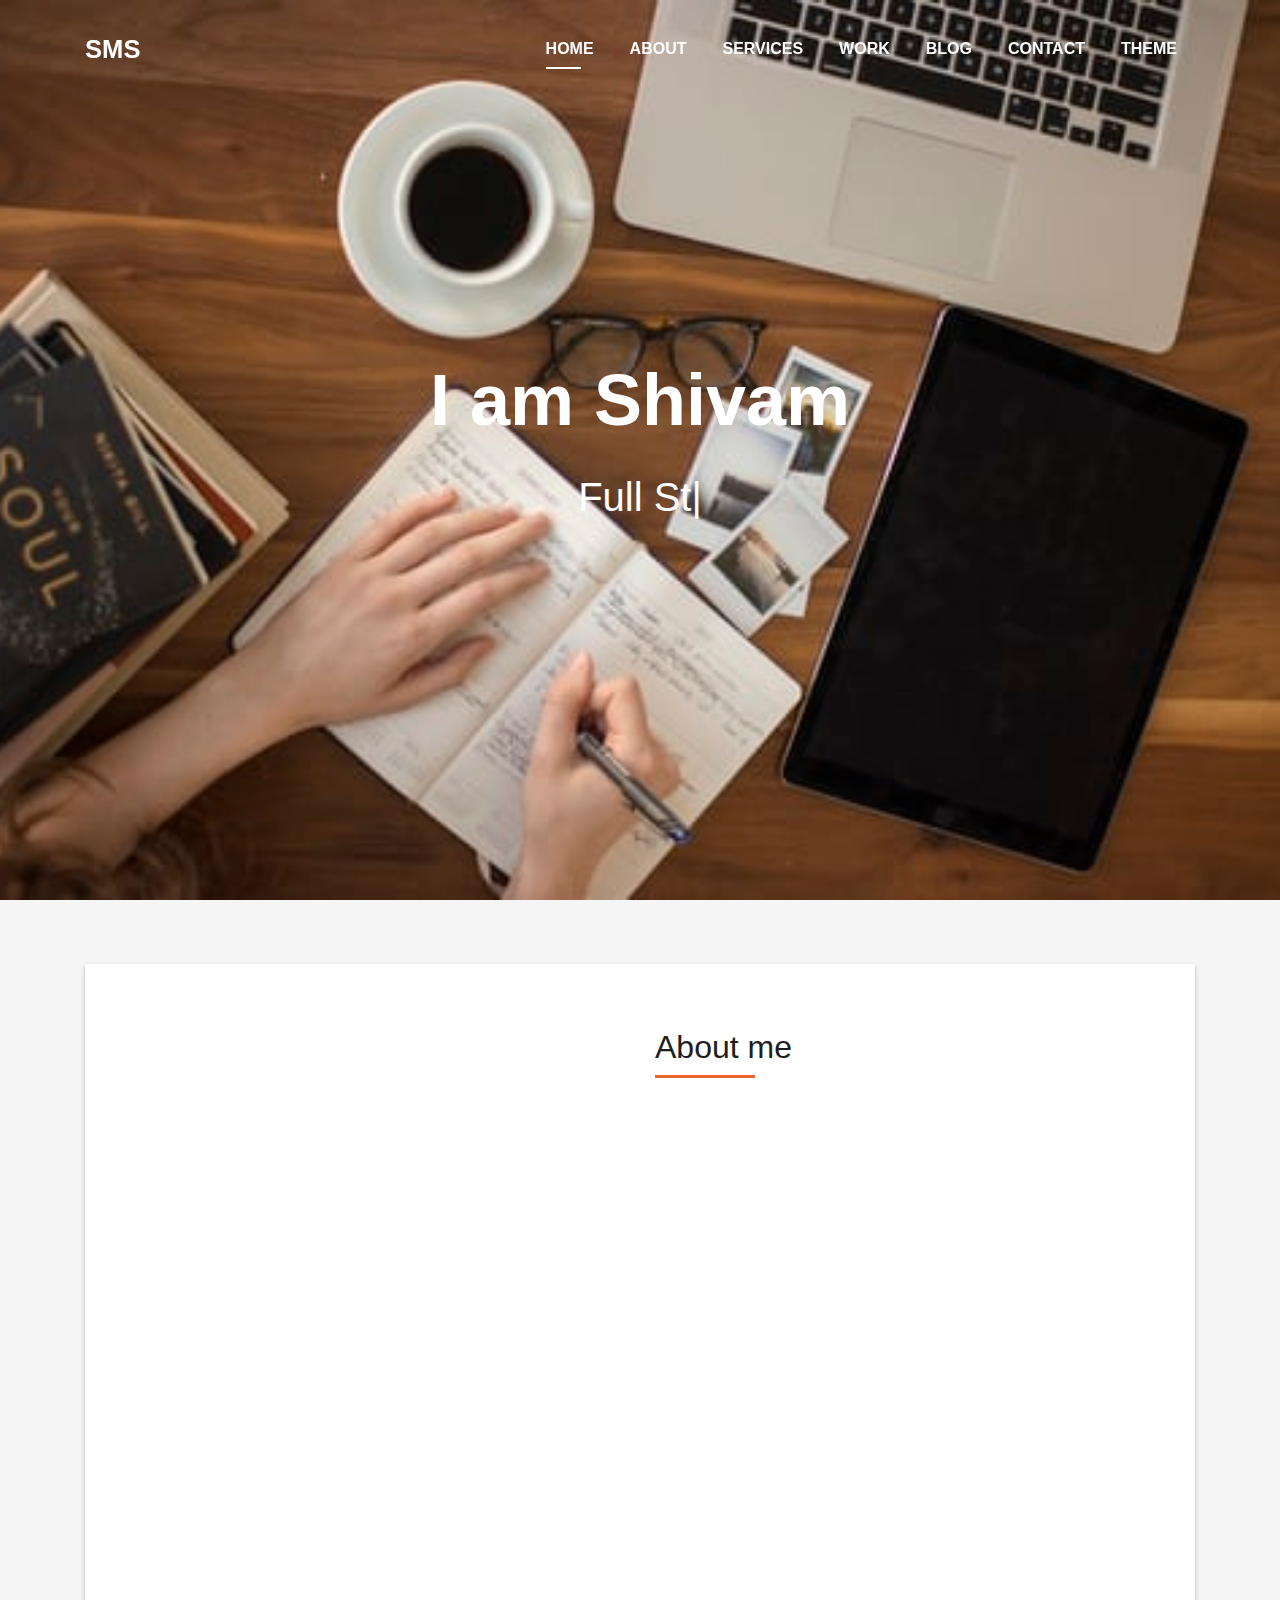
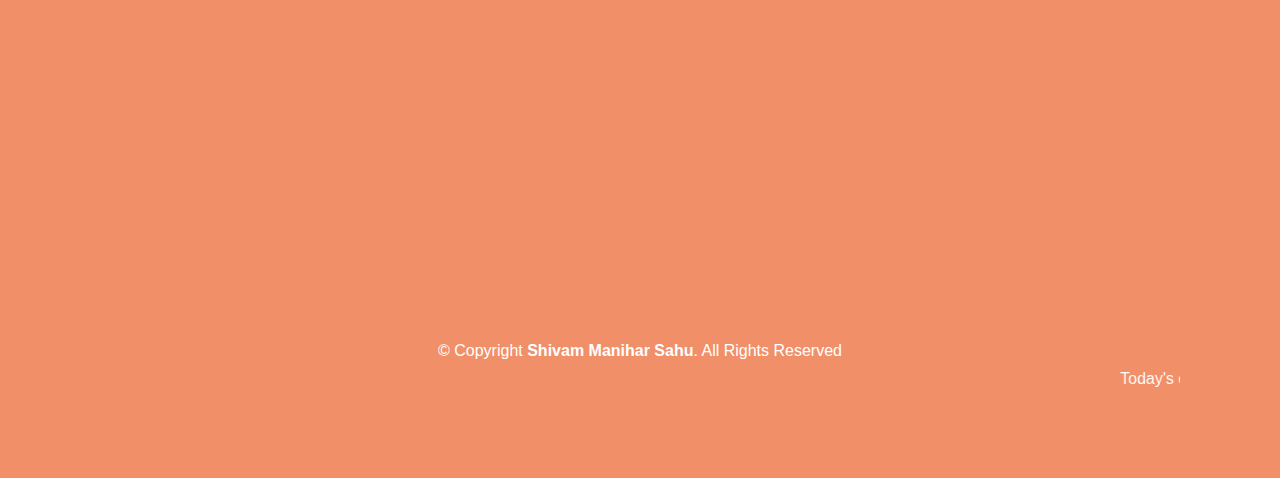
<file: shivam portfolio/shivam portfolio/index.html>
<!DOCTYPE html>
<html lang="en">
<head>
  <meta charset="utf-8">
  <title>SMS</title>
  <meta content="width=device-width, initial-scale=1.0" name="viewport">
  <meta content="" name="keywords">
  <meta content="" name="description">

  <!-- Favicons -->
  <link href="img/favicon3.png" rel="icon">
  <link href="img/apple-touch-icon.png" rel="apple-touch-icon">

  <!-- Bootstrap CSS File -->
  <link href="lib/bootstrap/css/bootstrap.min.css" rel="stylesheet">

  <!-- Libraries CSS Files -->
  <link href="lib/font-awesome/css/font-awesome.min.css" rel="stylesheet">
  <link href="lib/animate/animate.min.css" rel="stylesheet">
  <link href="lib/ionicons/css/ionicons.min.css" rel="stylesheet">
  <link href="lib/owlcarousel/assets/owl.carousel.min.css" rel="stylesheet">
  <link href="lib/lightbox/css/lightbox.min.css" rel="stylesheet">
<!--animate content-->

<script src="https://code.jquery.com/jquery-3.4.1.min.js"integrity="sha256-CSXorXvZcTkaix6Yvo6HppcZGetbYMGWSFlBw8HfCJo="crossorigin="anonymous"></script>
  <!-- Main Stylesheet File -->
  
 <link id="1" href="css/style-orange.css" rel="stylesheet">
 
 <script>
  function orange(){
    var stylesheet = document.getElementById("1");
       stylesheet.setAttribute('href','css/style-orange.css');
  }

function green(){
var stylesheet = document.getElementById("1");
   stylesheet.setAttribute('href','css/style-green.css');
}


function purple(){
var stylesheet = document.getElementById("1");
   stylesheet.setAttribute('href','css/style-purple.css');
}

function blue(){
var stylesheet = document.getElementById("1");
   stylesheet.setAttribute('href','css/style.css');
}

function sky(){
var stylesheet = document.getElementById("1");
   stylesheet.setAttribute('href','css/style-sky-blue.css');
}

function red(){
var stylesheet = document.getElementById("1");
   stylesheet.setAttribute('href','css/style-red.css');
}
 </script>


  <!-- =======================================================
    Name :Shivam Manihar Sahu
    Theme : personal website
  ======================================================= -->


</head>

<body id="page-top">

  <!--/ Nav Star /-->
  <nav class="navbar navbar-b navbar-trans navbar-expand-md fixed-top" id="mainNav">
    <div class="container">
      <a class="navbar-brand js-scroll" href="#page-top">SMS</a>
      <button class="navbar-toggler collapsed" type="button" data-toggle="collapse" data-target="#navbarDefault"
        aria-controls="navbarDefault" aria-expanded="false" aria-label="Toggle navigation">
        <span></span>
        <span></span>
        <span></span>
      </button>
      <div class="navbar-collapse collapse justify-content-end" id="navbarDefault">
        <ul class="navbar-nav">
          <li class="nav-item">
            <a class="nav-link js-scroll active" href="#home">Home</a>
          </li>
          <li class="nav-item">
            <a class="nav-link js-scroll" href="#about">About</a>
          </li>
          <li class="nav-item">
            <a class="nav-link js-scroll" href="#service">Services</a>
          </li>
          <li class="nav-item">
            <a class="nav-link js-scroll" href="#work">Work</a>
          </li>
          <li class="nav-item">
            <a class="nav-link js-scroll" href="#blog">Blog</a>
          </li>
          <li class="nav-item">
            <a class="nav-link js-scroll" href="#contact">Contact</a>
          </li>
          <li class="nav-item dropdown">
               <!--add different color theme-->
            <a class="nav-link"  id="dropdownMenuButton" data-toggle="dropdown" aria-haspopup="true" aria-expanded="false">theme </a>
            <div class="dropdown-menu" aria-labelledby="dropdownMenuButton">
              <a class="dropdown-item js-scroll" onclick="orange()">DEFAULT</a>
              <a class="dropdown-item js-scroll" onclick="green()">GREEN</a>
              <a class="dropdown-item js-scroll" onclick="purple()">PURPLE</a>
              <a class="dropdown-item js-scroll" onclick="blue()">BLUE</a>
              <a class="dropdown-item js-scroll" onclick="sky()">SKY-BLUE</a>
              <a class="dropdown-item js-scroll" onclick="red()">RED</a>
            </div>
            <!---end color theme-->
          </li>
        </ul>
      </div>
    </div>
  </nav>
  <!--/ Nav End /-->

  <!--/ Intro Skew Star /-->
  <div id="home" class="intro route bg-image" style="background-image: url(img/intro-bg.jpg)">
    <div class="overlay-itro"></div>
    <div class="intro-content display-table">
      <div class="table-cell">
        <div class="container">
          <!--<p class="display-6 color-d">Hello, world!</p>-->
          <h1 class="intro-title mb-4">I am Shivam</h1>
          <p class="intro-subtitle"><span class="text-slider-items">Full Stack Web Developer,Competative Programmer,MERN Stack Developer</span><strong class="text-slider"></strong></p>
          <!-- <p class="pt-3"><a class="btn btn-primary btn js-scroll px-4" href="#about" role="button">Learn More</a></p> -->
        </div>
      </div>
    </div>
  </div>
  <!--/ Intro Skew End /-->

  <section id="about" class="about-mf sect-pt4 route">
    
    <div class="container">
      <div class="row">
        <div class="col-sm-12">
          <div class="box-shadow-full">
            <div class="row">
              <div class="col-md-6">
              <div class="wow fadeInRight" data-wow-delay="400ms" > 
                <div class="row">
                  <div class="col-sm-6 col-md-5">
                    <div class="about-img">
                      <img src="img/intro.png" class="img-fluid rounded b-shadow-a" alt="">
                    </div>
                  </div>
                  <div class="col-sm-6 col-md-7">
                    <div class="about-info">
                      <p><span class="title-s">Name: </span> <span>Shivam Manihar Sahu</span></p>
                      <p><span class="title-s">Profile: </span> <span>Full Stack Developer</span></p>
                      <p><span class="title-s">Email: </span> <span>shivam.raipur1234@gmail.com</span></p>
                      <p><span class="title-s">Phone: </span> <span>9516251235</span></p>
                    </div>
                  </div>
                </div>
              </div>
              <div class="wow fadeInLeft" data-wow-delay="400ms" > 
                <div class="skill-mf">
                  <p class="title-s">Skill</p>
                  <span>HTML</span> <span class="pull-right">85%</span>
                  <div class="progress">
                    <div class="progress-bar" role="progressbar" style="width: 85%;" aria-valuenow="85" aria-valuemin="0"
                      aria-valuemax="100"></div>
                  </div>
                  <span>CSS3</span> <span class="pull-right">75%</span>
                  <div class="progress">
                    <div class="progress-bar" role="progressbar" style="width: 75%" aria-valuenow="75" aria-valuemin="0"
                      aria-valuemax="100"></div>
                  </div>
                  <span>PHP</span> <span class="pull-right">60%</span>
                  <div class="progress">
                    <div class="progress-bar" role="progressbar" style="width: 50%" aria-valuenow="50" aria-valuemin="0"
                      aria-valuemax="100"></div>
                  </div>
                  <span>JAVASCRIPT</span> <span class="pull-right">60%</span>
                  <div class="progress">
                    <div class="progress-bar" role="progressbar" style="width: 80%" aria-valuenow="80" aria-valuemin="0"
                      aria-valuemax="100"></div>
                  </div>
                  <span>C and C++</span> <span class="pull-right">90%</span>
                  <div class="progress">
                    <div class="progress-bar" role="progressbar" style="width: 85%;" aria-valuenow="85" aria-valuemin="0"
                      aria-valuemax="100"></div>
                  </div>
                  <span>Data Structure and Algorithm</span> <span class="pull-right">75%</span>
                  <div class="progress">
                    <div class="progress-bar" role="progressbar" style="width: 65%;" aria-valuenow="65" aria-valuemin="0"
                      aria-valuemax="100"></div>
                  </div>
                  <span>Google cloud plateform </span> <span class="pull-right">65%</span>
                  <div class="progress">
                    <div class="progress-bar" role="progressbar" style="width: 65%;" aria-valuenow="65" aria-valuemin="0"
                      aria-valuemax="100"></div>
                  </div>
                </div>
                </div>
              </div>
              <div class="col-md-6">
                <div class="about-me pt-4 pt-md-0">
                  <div class="title-box-2">
                    <h5 class="title-left">
                      About me
                    </h5>
                  </div>
                  <div class="wow fadeInRight" data-wow-delay="700ms" > 
                  <p class="lead">
                    I am Shivam Manihar Sahu,currently pursuiing b-tech degree in computer science and engineering with CPI of 9.29 from  National Institute of Technology Raipur.
                    I completed my higher secondary education from Gyan Ganga Eduactional Academy 
                    Raipur CG.And 12 percentage was 81.8% and 10 percentage was 93.1%.Currently I live in Raipur.   
                  </p>
                  <p class="lead">
                    Along with my academic curriculum, I have 3+ years of experience in Web-development using HTML,CSS,Bootstrap,javascript,PHP with codeigniter,React.JS,Django
                    framework and 5+ years of experience in programming using C and C++. I learned Object oriented programming,
                    Data structure and Algorithms.</p>
                  <p class="lead">
                  	I am a quick learner and hardworking person, over the past 3 years I have worked on different technologies and also explore various domains related to different tech stack. It is my motto in life to learn new skills every day and actively seek feedback to keep growing.
                  </p>
                  </div>
                </div>
              </div>
            </div>
          </div>
        </div>
      </div>
    </div>
    </div>
  </section>

  <!--/ Section Services Star /-->

  <section id="service" class="services-mf route">
    <div class="container">
      <div class="wow fadeInUp" data-wow-delay="100ms"> 
      <div class="row">
        <div class="col-sm-12">
          <div class="title-box text-center">
            <h3 class="title-a">
              Services
            </h3>
            <p class="subtitle-a">
              I work on the following features.
            </p>
            <div class="line-mf"></div>
          </div>
        </div>
      </div>
      </div>
      <div class="wow fadeInDown" data-wow-delay="300ms"> 
      <div class="row">
        <div class="col-md-4">
          <div class="service-box">
            <div class="service-ico">
              <span class="ico-circle"><i class="ion-monitor"></i></span>
            </div>
            <div class="service-content">
              <h2 class="s-title">Web Design</h2>
              <p class="s-description text-center">
                I have 3+ years of experience in
                web designing. I worked on the appearance, layout, and, in some cases, content of a website.
              </p>
            </div>
          </div>
        </div>
        <div class="col-md-4">
          <div class="service-box">
            <div class="service-ico">
              <span class="ico-circle"><i class="ion-code-working"></i></span>
            </div>
            <div class="service-content">
              <h2 class="s-title">Web Development</h2>
              <p class="s-description text-center">
               I have developed many websites using HTML,css,java-script
               and php with codeigniter and React framework.I am working on web development from last 3 years.
              </p>
            </div>
          </div>
        </div>
        <div class="col-md-4">
          <div class="service-box">
            <div class="service-ico">
              <span class="ico-circle"><i class="ion-code"></i></span>
            </div>
            <div class="service-content">
              <h2 class="s-title">PROGRAMMING</h2>
              <p class="s-description text-center">
               I learned different programming languages like C, C++ and basic concept of python.I programmed using this languages in many plateform such ascodechef,codeforces,leetcode etc.
              </p>
            </div>
          </div>
        </div>
        <div class="col-md-1">
        </div>
        <div class="col-md-4">
          <div class="service-box">
            <div class="service-ico">
              <span class="ico-circle"><i class="ion-android-phone-portrait"></i></span>
            </div>
            <div class="service-content">
              <h2 class="s-title">Responsive Design</h2>
              <p class="s-description text-center">
                Responsive web design is an approach to web design that makes
                web pages render well on a variety of devices and window or screen sizes.
              </p>
            </div>
          </div>
        </div>

        <div class="col-md-1">
        </div>
        <div class="col-md-4">
          <div class="service-box">
            <div class="service-ico">
              <span class="ico-circle"><i class="ion-stats-bars"></i></span>
            </div>
            <div class="service-content">
              <h2 class="s-title">Others</h2>
              <p class="s-description text-center">
                I have Knowledge of Google cloud platform,Data Structure and Algorithms,
                Object Oriented 
                Programmings,MS word,MS Excel,MS power point etc.
              </p>
            </div>
          </div>
        </div>
        </div>
      </div>
    </div>
  </section>
  
  <!--/ Section Services End /-->

  <div class="section-counter paralax-mf bg-image" style="background-image: url(img/counters-bg.jpg)">
    <div class="overlay-mf"></div>
    <div class="container">
      <div class="wow fadeInUp" data-wow-delay="400ms"> 
      <div class="row">
        <div class="col-sm-3 col-lg-3">
          <div class="counter-box">
            <div class="counter-ico">
              <span class="ico-circle"><i class="ion-checkmark-round"></i></span>
            </div>
            <div class="counter-num">
              <p class="counter">125</p>
              <span class="counter-text">WORKS COMPLETED</span>
            </div>
          </div>
        </div>
        <div class="col-sm-3 col-lg-3">
          <div class="counter-box pt-4 pt-md-0">
            <div class="counter-ico">
              <span class="ico-circle"><i class="ion-ios-calendar-outline"></i></span>
            </div>
            <div class="counter-num">
              <p class="counter">3</p>
              <span class="counter-text">YEARS OF EXPERIENCE</span>
            </div>
          </div>
        </div>
        <div class="col-sm-3 col-lg-3">
          <div class="counter-box pt-4 pt-md-0">
            <div class="counter-ico">
              <span class="ico-circle"><i class="ion-ios-people"></i></span>
            </div>
            <div class="counter-num">
              <p class="counter">3000</p>
              <span class="counter-text">TOTAL FRIENDS</span>
            </div>
          </div>
        </div>
        <div class="col-sm-3 col-lg-3">
          <div class="counter-box pt-4 pt-md-0">
            <div class="counter-ico">
              <span class="ico-circle"><i class="ion-ribbon-a"></i></span>
            </div>
            <div class="counter-num">
              <p class="counter">10</p>
              <span class="counter-text">CERTIFICATES</span>
            </div>
          </div>
        </div>
      </div>
    </div>
    </div>
  </div>

  <!--/ Section Portfolio Star /-->
  <section id="work" class="portfolio-mf sect-pt4 route">
    <div class="container">
      <div class="wow fadeInUp" data-wow-delay="100ms"> 
      <div class="row">
        <div class="col-sm-12">
          <div class="title-box text-center">
            <h3 class="title-a">
              Portfolio
            </h3>
            <p class="subtitle-a">
              There are some works completed by me
            </p>
            <div class="line-mf"></div>
          </div>
        </div>
      </div>
      </div>
      <div class="wow fadeInDown" data-wow-delay="300ms"> 
      <div class="row">
        <div class="col-md-4">
          <div class="work-box">
            <a href="img/work-1.jpg" data-lightbox="gallery-mf">
              <div class="work-img">
                <img src="img/work-1.jpg" alt="" class="img-fluid">
              </div>
              <div class="work-content">
                <div class="row">
                  <div class="col-sm-8">
                    <h2 class="w-title">NITRR Alumni Website</h2>
                    <div class="w-more">
                      <span class="w-ctegory">Web Design</span> / <span class="w-date">1 November 2020</span>
                    </div>
                  </div>
                  <div class="col-sm-4">
                    <div class="w-like">
                      <span class="ion-ios-plus-outline"> </span>
                    </div>
                  </div>
                </div>
              </div>
            </a>
          </div>
        </div>
        <div class="col-md-4">
          <div class="work-box">
            <a href="img/work-2.jpg" data-lightbox="gallery-mf">
              <div class="work-img">
                <img src="img/work-2.jpg" alt="" class="img-fluid">
              </div>
              <div class="work-content">
                <div class="row">
                  <div class="col-sm-8">
                    <h2 class="w-title">Resume</h2>
                    <div class="w-more">
                      <span class="w-ctegory">Web Design</span> / <span class="w-date">10 january 2021</span>
                    </div>
                  </div>
                  <div class="col-sm-4">
                    <div class="w-like">
                      <span class="ion-ios-plus-outline"></span>
                    </div>
                  </div>
                </div>
              </div>
            </a>
          </div>
        </div>

        <div class="col-md-4">
          <div class="work-box">
            <a href="img/work-3.jpg" data-lightbox="gallery-mf">
              <div class="work-img">
                <img src="img/work-3.jpg" alt="" class="img-fluid">
              </div>
              <div class="work-content">
                <div class="row">
                  <div class="col-sm-8">
                    <h2 class="w-title">Aavartan</h2>
                    <div class="w-more">
                      <span class="w-ctegory">Web Project</span> / <span class="w-date">2018 to present</span>
                    </div>
                  </div>
                  <div class="col-sm-4">
                    <div class="w-like">
                      <span class="ion-ios-plus-outline"></span>
                    </div>
                  </div>
                </div>
              </div>
            </a>
          </div>
        </div>
        <div class="col-md-1">
        </div>
        
        <div class="col-md-4">
          <div class="work-box">
            <a href="img/work-4.jpg" data-lightbox="gallery-mf">
              <div class="work-img">
                <img src="img/work-4.jpg" alt="" class="img-fluid">
              </div>
              <div class="work-content">
                <div class="row">
                  <div class="col-sm-8">
                    <h2 class="w-title">GCP</h2>
                    <div class="w-more">
                      <span class="w-ctegory">Cloud Computing</span> / <span class="w-date">1 November 2020</span>
                    </div>
                  </div>
                  <div class="col-sm-4">
                    <div class="w-like">
                      <span class="ion-ios-plus-outline"></span>
                    </div>
                  </div>
                </div>
              </div>
            </a>
          </div>
        </div>
        <div class="col-md-1">
        </div>
        <div class="col-md-4">
          <div class="work-box">
            <a href="img/work-1.jpg" data-lightbox="gallery-mf">
              <div class="work-img">
                <img src="img/work-1.jpg" alt="" class="img-fluid">
              </div>
              <div class="work-content">
                <div class="row">
                  <div class="col-sm-8">
                    <h2 class="w-title">Leetcode</h2>
                    <div class="w-more">
                      <span class="w-ctegory">Programming </span> / <span class="w-date">1 November 2018</span>
                    </div>
                  </div>
                  <div class="col-sm-4">
                    <div class="w-like">
                      <span class="ion-ios-plus-outline"> </span>
                    </div>
                  </div>
                </div>
              </div>
            </a>
          </div>
        </div>
  </section>
  <!--/ Section Portfolio End /-->


  <!--/ Section Blog Star /-->
 <!--  <section id="blog" class="blog-mf sect-pt4 route">
    <div class="container">
      <div class="wow fadeInUp" data-wow-delay="100ms">
      <div class="row">
        <div class="col-sm-12">
          <div class="title-box text-center">
            <h3 class="title-a">
              Blog
            </h3>
            <p class="subtitle-a">
              Some Blogs of are as follows.
            </p>
            <div class="line-mf"></div>
          </div>
        </div>
      </div>
      </div>
      <div class="wow fadeInDown" data-wow-delay="300ms">
      <div class="row">
        <div class="col-md-4">
          <div class="card card-blog">
            <div class="card-img">
              <a href="blog-single.html"><img src="img/post-1.jpg" alt="" class="img-fluid"></a>
            </div>
            <div class="card-body">
              <div class="card-category-box">
                <div class="card-category">
                  <h6 class="category">Travel</h6>
                </div>
              </div>
              <h3 class="card-title"><a href="blog-single.html">See more ideas about Travel</a></h3>
              <p class="card-description">
                We all have our reasons for traveling.
                Travel becomes a way for people to deal with different situations, experience new things. 
               
              </p>
            </div>
            <div class="card-footer">
              <div class="post-author">
                <a href="#">
                  <img src="img/testimonial-1.png" alt="" class="avatar rounded-circle">
                  <span class="author">Shivam Manihar Sahu</span>
                </a>
              </div>
              <div class="post-date">
                <span class="ion-ios-clock-outline"></span> 10 min
              </div>
            </div>
          </div>
        </div>
        <div class="col-md-4">
          <div class="card card-blog">
            <div class="card-img">
              <a href="blog-single.html"><img src="img/post-2.jpg" alt="" class="img-fluid"></a>
            </div>
            <div class="card-body">
              <div class="card-category-box">
                <div class="card-category">
                  <h6 class="category">Web Design</h6>
                </div>
              </div>
              <h3 class="card-title"><a href="blog-single.html">See more ideas about Designing</a></h3>
              <p class="card-description">
                Designing is the creation of a plan or convention for the 
                construction of an object or a system.
              </p>
            </div>
            <div class="card-footer">
              <div class="post-author">
                <a href="#">
                  <img src="img/testimonial-1.png" alt="" class="avatar rounded-circle">
                  <span class="author">Shivam Manihar Sahu</span>
                </a>
              </div>
              <div class="post-date">
                <span class="ion-ios-clock-outline"></span> 10 min
              </div>
            </div>
          </div>
        </div>
        <div class="col-md-4">
          <div class="card card-blog">
            <div class="card-img">
              <a href="blog-single.html"><img src="img/post-3.jpg" alt="" class="img-fluid"></a>
            </div>
            <div class="card-body">
              <div class="card-category-box">
                <div class="card-category">
                  <h6 class="category">Programming</h6>
                </div>
              </div>
              <h3 class="card-title"><a href="blog-single.html">See about programming</a></h3>
              <p class="card-description">
                Programming is the process of creating a set of instructions that tell a
                 computer how to perform a task.
              </p>
            </div>
            <div class="card-footer">
              <div class="post-author">
                <a href="#">
                  <img src="img/testimonial-1.png" alt="" class="avatar rounded-circle">
                  <span class="author">Shivam Manihar Sahu</span>
                </a>
              </div>
              <div class="post-date">
                <span class="ion-ios-clock-outline"></span> 10 min
              </div>
            </div>
          </div>
        </div>
      </div>
      </div>
    </div>
  </section>
  --> <!--/ Section Blog End /-->

  <!--/ Section Contact-Footer Star /-->
  <section class="paralax-mf footer-paralax bg-image sect-mt4 route" style="background-image: url(img/overlay-bg.jpg)">
    <div class="overlay-mf"></div>
    <div class="container">
      <div class="row">
        <div class="wow fadeInUp" data-wow-delay="100ms">
        <div class="col-sm-12">
          <div class="contact-mf">
            <div id="contact" class="box-shadow-full">
              <div class="row">
                <div class="col-md-6">
                  <div class="title-box-2">
                    <h5 class="title-left">
                      Send Message Me
                    </h5>
                  </div>
                  <div>
                      <form action="" method="post" role="form" class="contactForm">
                      <div id="sendmessage">Your message has been sent. Thank you!</div>
                      <div id="errormessage"></div>
                      <div class="row">
                        <div class="col-md-12 mb-3">
                          <div class="form-group">
                            <input type="text" name="name" class="form-control" id="name" placeholder="Your Name" data-rule="minlen:4" data-msg="Please enter at least 4 chars" />
                            <div class="validation"></div>
                          </div>
                        </div>
                        <div class="col-md-12 mb-3">
                          <div class="form-group">
                            <input type="email" class="form-control" name="email" id="email" placeholder="Your Email" data-rule="email" data-msg="Please enter a valid email" />
                            <div class="validation"></div>
                          </div>
                        </div>
                        <div class="col-md-12 mb-3">
                            <div class="form-group">
                              <input type="text" class="form-control" name="subject" id="subject" placeholder="Subject" data-rule="minlen:4" data-msg="Please enter at least 8 chars of subject" />
                              <div class="validation"></div>
                            </div>
                        </div>
                        <div class="col-md-12 mb-3">
                          <div class="form-group">
                            <textarea class="form-control" name="message" rows="5" data-rule="required" data-msg="Please write something for us" placeholder="Message"></textarea>
                            <div class="validation"></div>
                          </div>
                        </div>
                        <div class="col-md-12">
                          <button type="submit" class="button button-a button-big button-rouded">Send Message</button>
                        </div>
                      </div>
                    </form>
                  </div>
                </div>
                <div class="col-md-6">
                  <div class="title-box-2 pt-4 pt-md-0">
                    <h5 class="title-left">
                      Get in Touch
                    </h5>
                  </div>
                  <div class="wow fadeInRight" data-wow-delay="200ms">
                  <div class="more-info">
                    <p class="lead">
                      This is a personal website designed using bootstrap. It contains all the information related to me.
                      You can send me a message for any querry or you can directly contact using the following contacts information.
                    </p>
                    <ul class="list-ico">
                      <li><span class="ion-ios-location"></span>Ram Sagar Para Raipur (C.G)</li>
                      <li><span class="ion-ios-telephone"></span>95161235</li>
                      <li><span class="ion-email"></span>shivam.raipur1234@gmail.com</li>
                    </ul>
                  </div>
                </div>
                  <div class="wow fadeInRight" data-wow-delay="400ms">
                  <div class="socials">
                    <ul>
                      <li><a href="https://www.facebook.com/shivammanihar.sahu"><span class="ico-circle"><i class="ion-social-facebook"></i></span></a></li>
                      <li><a href="https://instagram.com/mrconsistent/"><span class="ico-circle"><i class="ion-social-instagram"></i></span></a></li>
           
                      <li><a href="https://github.com/shivammaniharsahu"><span class="ico-circle"><i class="ion-social-github"></i></span></a></li>
                      <li><a href="https://www.linkedin.com/in/shivam-manihar-sahu-2a1446182/"><span class="ico-circle"><i class="ion-social-linkedin"></i></span></a></li>
                    </ul>
                  </div>
                </div>
              </div>
            </div>
          </div>
        </div>
        </div>
      </div>
    </div>

    <footer>
      <div class="container">
        <div class="row">
          <div class="col-sm-12">
            <div class="copyright-box">
              <p class="copyright">&copy; Copyright <strong>Shivam Manihar Sahu</strong>. All Rights Reserved</p>
               <div class="credits">
             <!---date and time -->    
                  <marquee behavior="scroll"  loop="-1" >
                       <p color="white">Today's date is :
                          <script language="javascript">
                            var today = new Date();
                            document.write(today);
                          </script>
                        </p>
                 </marquee> 
             <!---end date time--> 
              </div>
            </div>
          </div>
        </div>
      </div>
    </footer>
  </section>
  
  <!--/ Section Contact-footer End /-->

  <a href="#" class="back-to-top"><i class="fa fa-chevron-up"></i></a>
  <div id="preloader"></div>

  <!-- JavaScript Libraries -->
  <script src="lib/jquery/jquery.min.js"></script>
  <script src="lib/jquery/jquery-migrate.min.js"></script>
  <script src="lib/popper/popper.min.js"></script>
  <script src="lib/bootstrap/js/bootstrap.min.js"></script>
  <script src="lib/easing/easing.min.js"></script>
  <script src="lib/counterup/jquery.waypoints.min.js"></script>
  <script src="lib/counterup/jquery.counterup.js"></script>
  <script src="lib/owlcarousel/owl.carousel.min.js"></script>
  <script src="lib/lightbox/js/lightbox.min.js"></script>
  <script src="lib/typed/typed.min.js"></script>
  <!-- Contact Form JavaScript File -->
  

  <script src="contactform/contactform.js"></script>
  <script src="lib/WOW-master\WOW-master\dist\wow.min.js"></script>
<script>
new WOW().init();
</script>

  <!-- Template Main Javascript File -->
  <script src="js/main.js"></script>

</body>
</html>
</file>
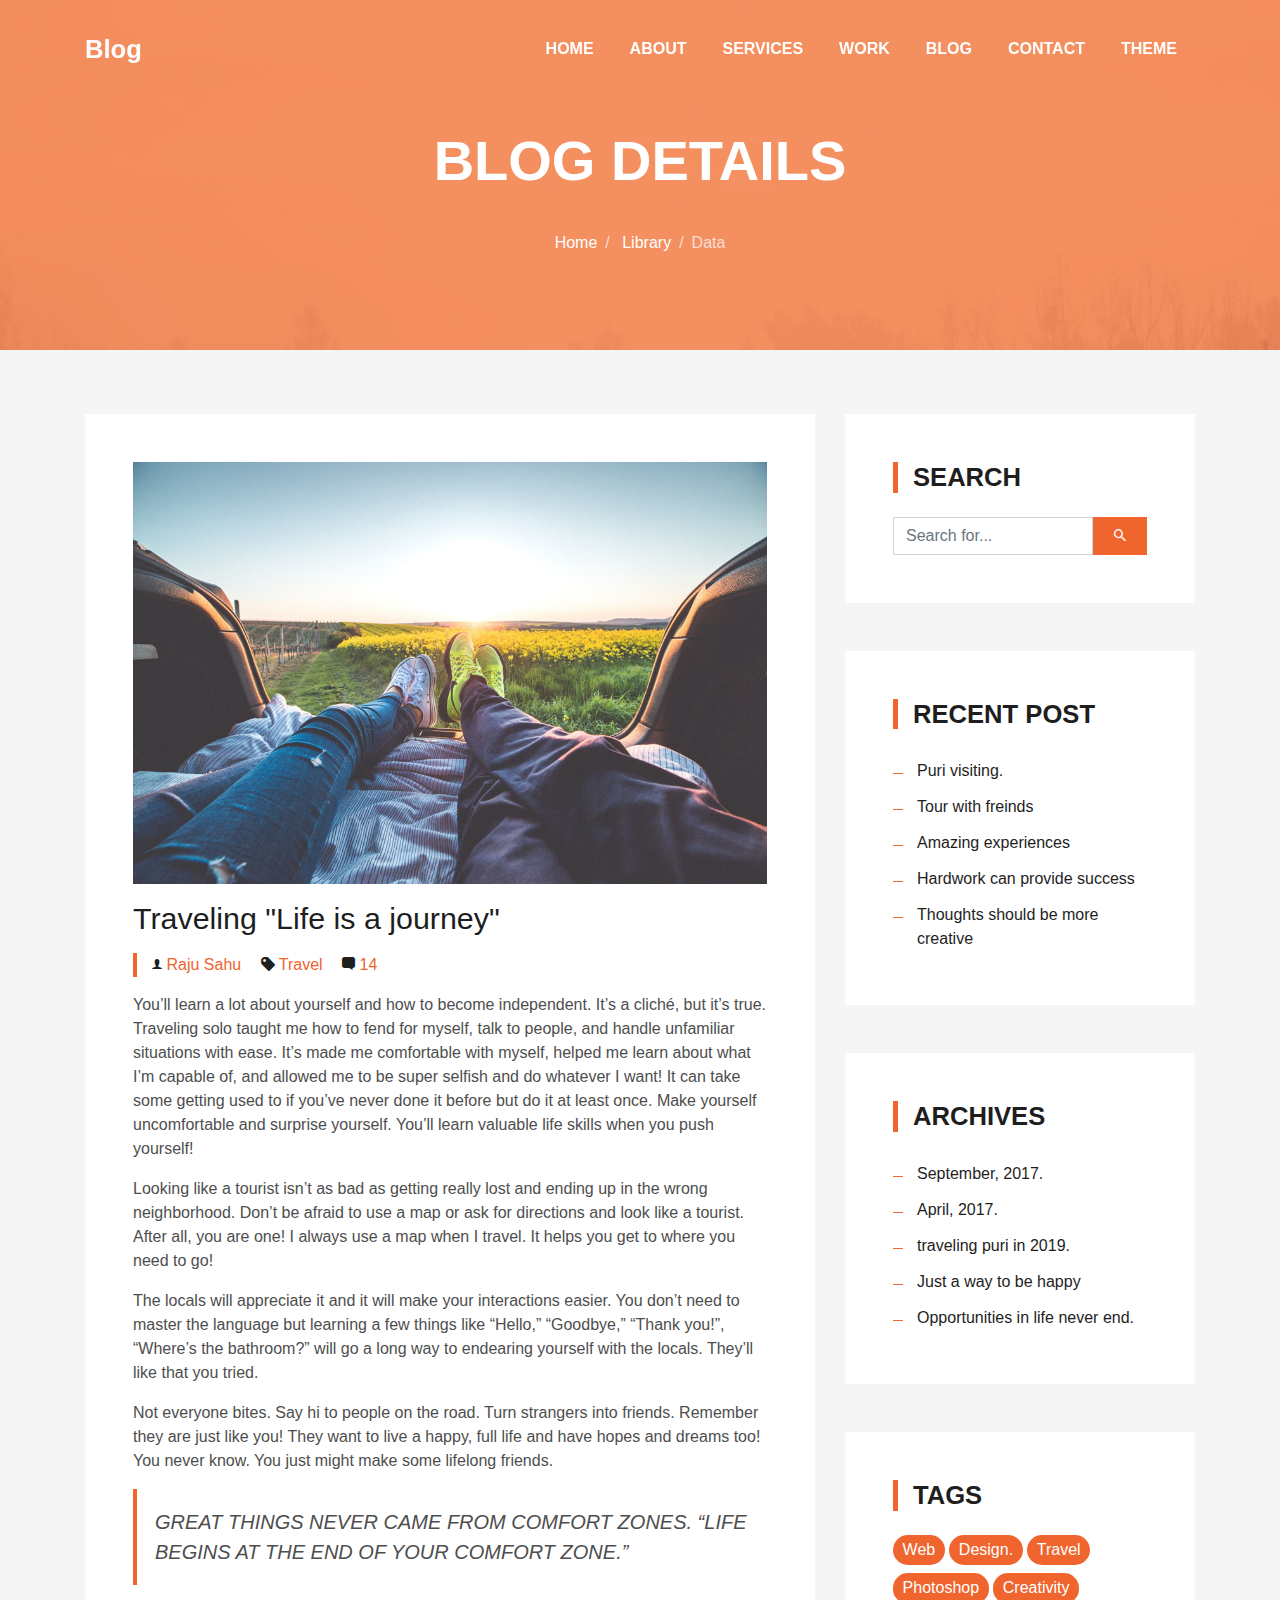
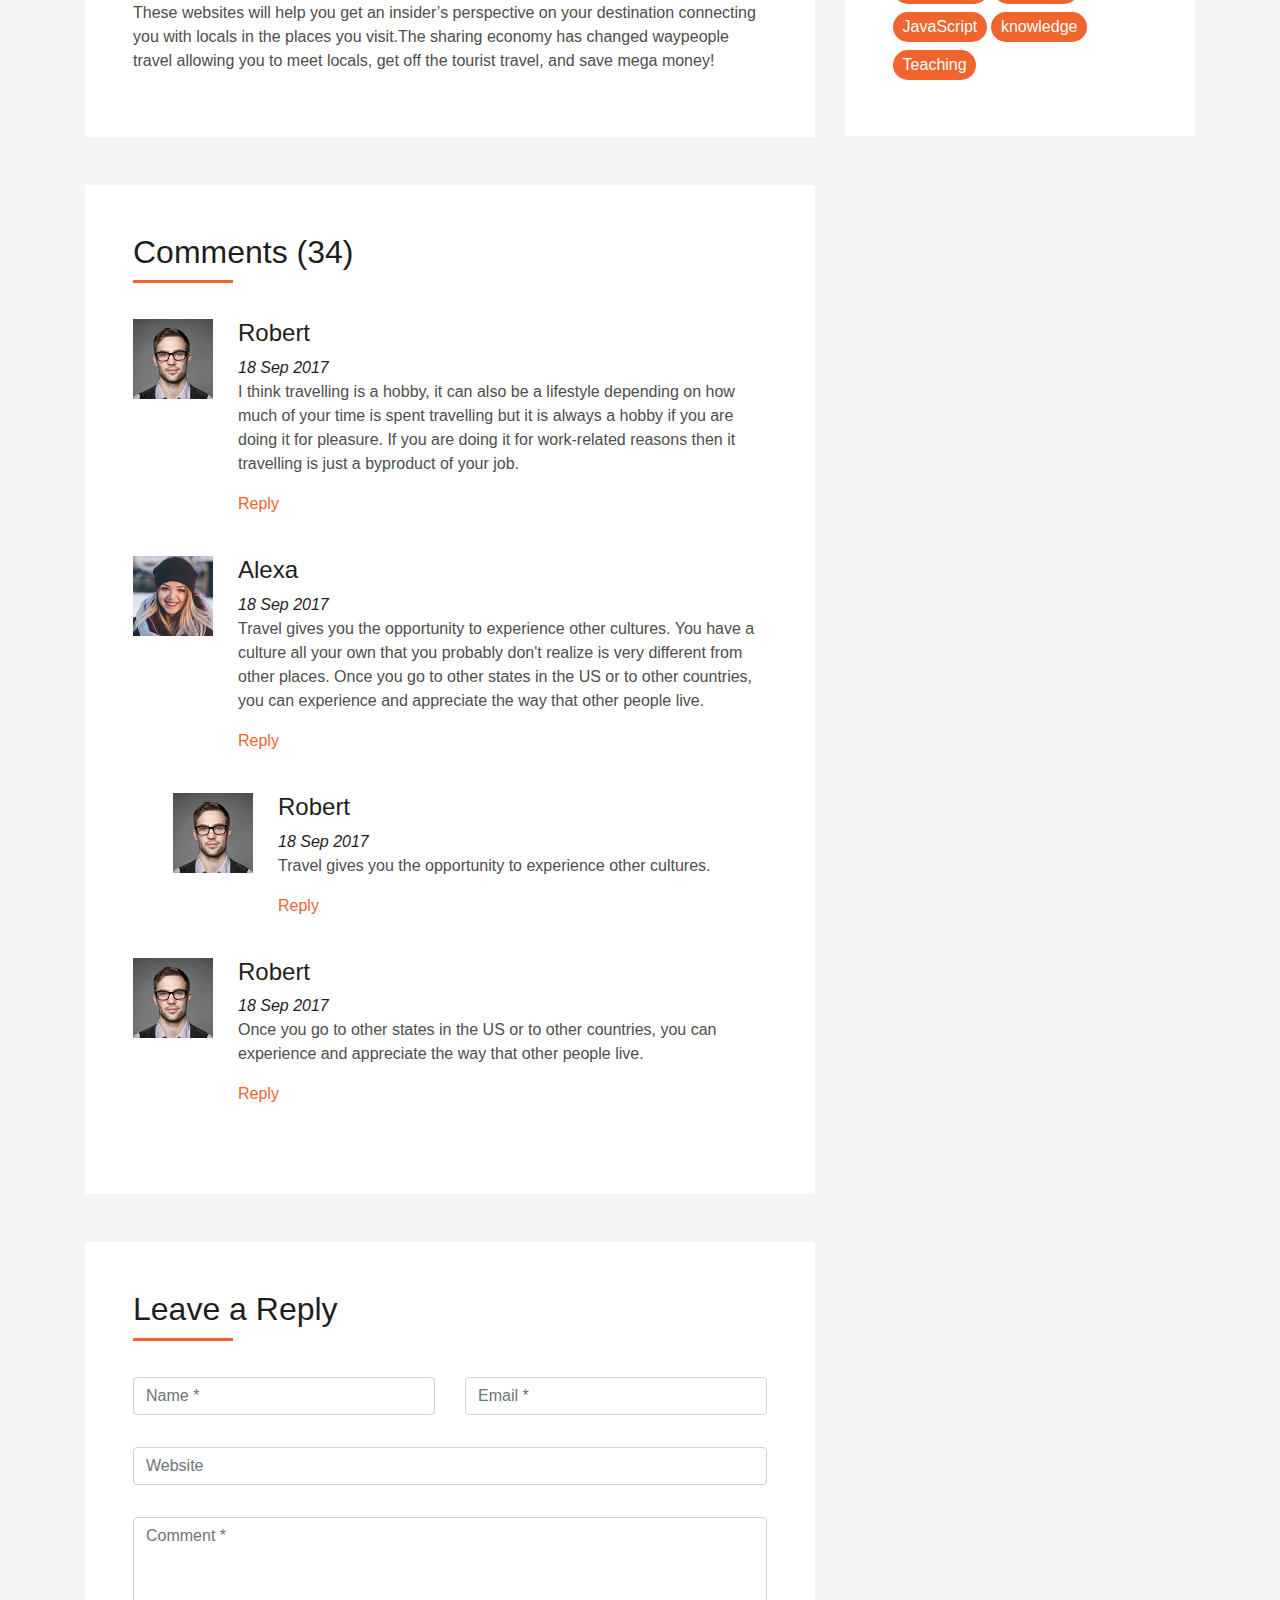
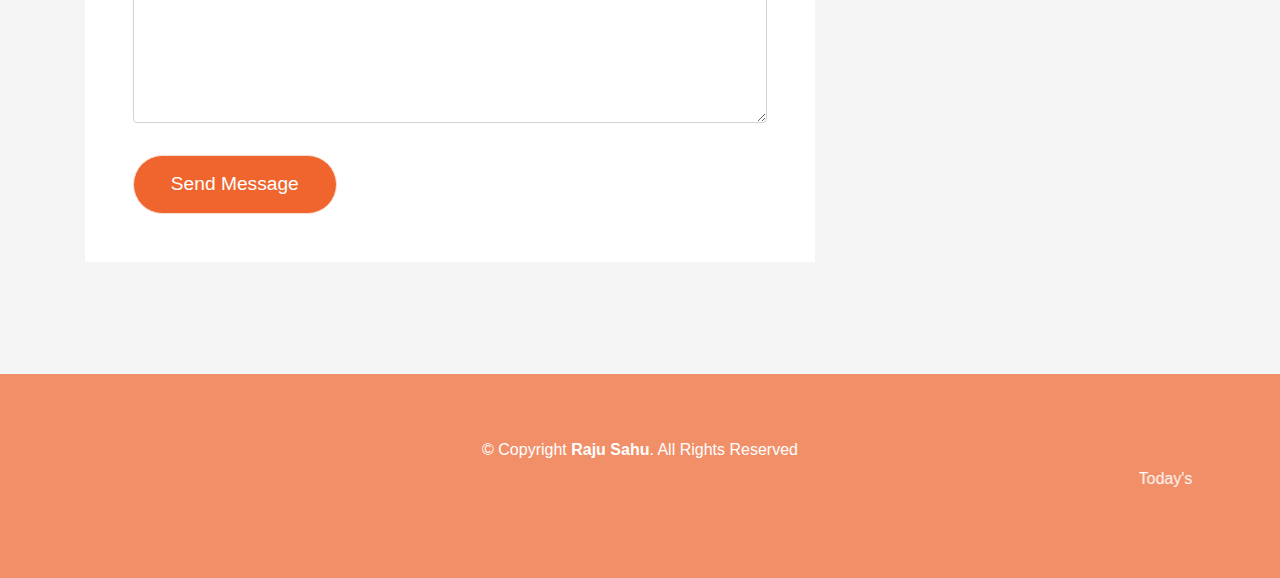
<file: shivam portfolio/shivam portfolio/blog-single.html>
<!DOCTYPE html>
<html lang="en">
<head>
  <meta charset="utf-8">
  <title>Raju Sahu Blog</title>
  <meta content="width=device-width, initial-scale=1.0" name="viewport">
  <meta content="" name="keywords">
  <meta content="" name="description">

  <!-- Favicons -->
  <link href="img/favicon3.png" rel="icon">
  <link href="img/apple-touch-icon.png" rel="apple-touch-icon">

  <!-- Bootstrap CSS File -->
  <link href="lib/bootstrap/css/bootstrap.min.css" rel="stylesheet">

  <!-- Libraries CSS Files -->
  <link href="lib/font-awesome/css/font-awesome.min.css" rel="stylesheet">
  <link href="lib/animate/animate.min.css" rel="stylesheet">
  <link href="lib/ionicons/css/ionicons.min.css" rel="stylesheet">
  <link href="lib/owlcarousel/assets/owl.carousel.min.css" rel="stylesheet">
  <link href="lib/lightbox/css/lightbox.min.css" rel="stylesheet">

  <script src="https://code.jquery.com/jquery-3.4.1.min.js"integrity="sha256-CSXorXvZcTkaix6Yvo6HppcZGetbYMGWSFlBw8HfCJo="crossorigin="anonymous"></script>
  <!-- Main Stylesheet File -->
  
 <link id="1" href="css/style-orange.css" rel="stylesheet">
 
 <script>
  function orange(){
    var stylesheet = document.getElementById("1");
       stylesheet.setAttribute('href','css/style-orange.css');
  }

function green(){
var stylesheet = document.getElementById("1");
   stylesheet.setAttribute('href','css/style-green.css');
}


function purple(){
var stylesheet = document.getElementById("1");
   stylesheet.setAttribute('href','css/style-purple.css');
}

function blue(){
var stylesheet = document.getElementById("1");
   stylesheet.setAttribute('href','css/style.css');
}

function sky(){
var stylesheet = document.getElementById("1");
   stylesheet.setAttribute('href','css/style-sky-blue.css');
}

function red(){
var stylesheet = document.getElementById("1");
   stylesheet.setAttribute('href','css/style-red.css');
}
 </script>
  <!-- =======================================================
   Name:Raju
    Theme :personal website
  ======================================================= -->
</head>

<body>
  <!--/ Nav Star /-->
  <nav class="navbar navbar-b navbar-trans navbar-expand-md fixed-top" id="mainNav">
    <div class="container">
      <a class="navbar-brand js-scroll" href="#page-top">Blog</a>
      <button class="navbar-toggler collapsed" type="button" data-toggle="collapse" data-target="#navbarDefault"
        aria-controls="navbarDefault" aria-expanded="false" aria-label="Toggle navigation">
        <span></span>
        <span></span>
        <span></span>
      </button>
      <div class="navbar-collapse collapse justify-content-end" id="navbarDefault">
        <ul class="navbar-nav">
          <li class="nav-item">
            <a class="nav-link js-scroll" href="index.html">Home</a>
          </li>
          <li class="nav-item">
            <a class="nav-link js-scroll" href="#">About</a>
          </li>
          <li class="nav-item">
            <a class="nav-link js-scroll" href="#">Services</a>
          </li>
          <li class="nav-item">
            <a class="nav-link js-scroll" href="#">Work</a>
          </li>
          <li class="nav-item">
            <a class="nav-link js-scroll" href="#">Blog</a>
          </li>
          <li class="nav-item">
            <a class="nav-link js-scroll" href="#">Contact</a>
          </li>
          <li class="nav-item dropdown">
            <!--add different color theme-->
         <a class="nav-link"  id="dropdownMenuButton" data-toggle="dropdown" aria-haspopup="true" aria-expanded="false">theme </a>
         <div class="dropdown-menu" aria-labelledby="dropdownMenuButton">
           <a class="dropdown-item js-scroll" onclick="orange()">DEFAULT</a>
           <a class="dropdown-item js-scroll" onclick="green()">GREEN</a>
           <a class="dropdown-item js-scroll" onclick="purple()">PURPLE</a>
           <a class="dropdown-item js-scroll" onclick="blue()">BLUE</a>
           <a class="dropdown-item js-scroll" onclick="sky()">SKY-BLUE</a>
           <a class="dropdown-item js-scroll" onclick="red()">RED</a>
         </div>
         <!---end color theme-->
       </li>
        </ul>
      </div>
    </div>
  </nav>
  <!--/ Nav End /-->

  <!--/ Intro Skew Star /-->
  <div class="intro intro-single route bg-image" style="background-image: url(img/overlay-bg.jpg)">
    <div class="overlay-mf"></div>
    <div class="intro-content display-table">
      <div class="table-cell">
        <div class="container">
          <h2 class="intro-title mb-4">Blog Details</h2>
          <ol class="breadcrumb d-flex justify-content-center">
            <li class="breadcrumb-item">
              <a href="index.html">Home</a>
            </li>
            <li class="breadcrumb-item">
              <a href="#">Library</a>
            </li>
            <li class="breadcrumb-item active">Data</li>
          </ol>
        </div>
      </div>
    </div>
  </div>
  <!--/ Intro Skew End /-->

  <!--/ Section Blog-Single Star /-->
  <section class="blog-wrapper sect-pt4" id="blog">
    <div class="container">
      <div class="row">
        <div class="col-md-8">
          <div class="post-box">
            <div class="post-thumb">
              <img src="img/post-1.jpg" class="img-fluid" alt="">
            </div>
            <div class="post-meta">
              <h1 class="article-title">Traveling "Life is a journey"</h1>
              <ul>
                <li>
                  <span class="ion-ios-person"></span>
                  <a href="#">Raju Sahu</a>
                </li>
                <li>
                  <span class="ion-pricetag"></span>
                  <a href="#">Travel</a>
                </li>
                <li>
                  <span class="ion-chatbox"></span>
                  <a href="#">14</a>
                </li>
              </ul>
            </div>
            <div class="article-content">
              <p>
                You’ll learn a lot about yourself and how to become independent. It’s a cliché, but it’s true.
                 Traveling solo taught me how to fend for myself, talk to people, and handle unfamiliar situations
                  with ease. It’s made me comfortable with myself, helped me learn about what I’m capable of, and 
                  allowed me to be super selfish and do whatever I want! It can take some getting used to if you’ve 
                  never done it before but do it at least once. Make yourself uncomfortable and surprise yourself. You’ll 
                  learn valuable life skills when you push yourself!
              </p>
              <p>
                Looking like a tourist isn’t as bad as getting really lost and ending up in 
                the wrong neighborhood. Don’t be afraid to use a map or ask for directions and look 
                like a tourist. After all, you are one! I always use a map when I travel. It helps you get 
                to where you need to go!
              </p>
              <p>
                The locals will appreciate it and it will make your interactions easier. 
                You don’t need to master the language but learning a few things like “Hello,” “Goodbye,” 
                “Thank you!”, “Where’s the bathroom?” will go a long way to endearing yourself with the locals.
                 They’ll like that you tried.
              </p>
              <p>
                Not everyone bites. Say hi to people on the road. Turn strangers into friends. Remember they are just 
                like you! They want to 
                live a happy, full life and have hopes and dreams too! You never know. You just 
                might make some lifelong friends.
              </p>
              <blockquote class="blockquote">
                <p class="mb-0">GREAT THINGS NEVER CAME FROM COMFORT ZONES.    

                  “LIFE BEGINS AT THE END OF YOUR COMFORT ZONE.”
                </p>
              </blockquote>
              <p>
                These websites will help you get an insider’s perspective on your destination connecting you with 
                locals in the places you visit.The sharing economy has changed waypeople travel allowing you
                 to meet locals, get off the tourist travel, and save mega money! 
              </p>
            </div>
          </div>
          <div class="box-comments">
            <div class="title-box-2">
              <h4 class="title-comments title-left">Comments (34)</h4>
            </div>
            <ul class="list-comments">
              <li>
                <div class="comment-avatar">
                  <img src="img/testimonial-2.jpg" alt="">
                </div>
                <div class="comment-details">
                  <h4 class="comment-author">Robert</h4>
                  <span>18 Sep 2017</span>
                  <p>
                    I think travelling is a hobby, it can also be a lifestyle depending on how much of 
                    your time is spent travelling but it is always a hobby if you are doing it for pleasure.
                     If you are doing it for work-related reasons then it travelling is just a byproduct of your job.
                  </p>
                  <a href="3">Reply</a>
                </div>
              </li>
              <li>
                <div class="comment-avatar">
                  <img src="img/testimonial-4.jpg" alt="">
                </div>
                <div class="comment-details">
                  <h4 class="comment-author">Alexa</h4>
                  <span>18 Sep 2017</span>
                  <p>
                    Travel gives you the opportunity to experience other cultures. You have a culture all your own
                     that you probably don't realize is very different from other places. Once you go to other 
                    states in the US or to other countries, you can experience and appreciate the way that other people live.
                  </p>
                  <a href="3">Reply</a>
                </div>
              </li>
              <li class="comment-children">
                <div class="comment-avatar">
                  <img src="img/testimonial-2.jpg" alt="">
                </div>
                <div class="comment-details">
                  <h4 class="comment-author">Robert</h4>
                  <span>18 Sep 2017</span>
                  <p>
                    Travel gives you the opportunity to experience other cultures.
                  </p>
                  <a href="3">Reply</a>
                </div>
              </li>
              <li>
                <div class="comment-avatar">
                  <img src="img/testimonial-2.jpg" alt="">
                </div>
                <div class="comment-details">
                  <h4 class="comment-author">Robert</h4>
                  <span>18 Sep 2017</span>
                  <p>
                    Once you go to other 
                    states in the US or to other countries, you can experience and appreciate 
                    the way that other people live.
                  </p>
                  <a href="3">Reply</a>
                </div>
              </li>
            </ul>
          </div>
          <div class="form-comments">
            <div class="title-box-2">
              <h3 class="title-left">
                Leave a Reply
              </h3>
            </div>
            <form class="form-mf">
              <div class="row">
                <div class="col-md-6 mb-3">
                  <div class="form-group">
                    <input type="text" class="form-control input-mf" id="inputName" placeholder="Name *" required>
                  </div>
                </div>
                <div class="col-md-6 mb-3">
                  <div class="form-group">
                    <input type="email" class="form-control input-mf" id="inputEmail1" placeholder="Email *" required>
                  </div>
                </div>
                <div class="col-md-12 mb-3">
                  <div class="form-group">
                    <input type="url" class="form-control input-mf" id="inputUrl" placeholder="Website">
                  </div>
                </div>
                <div class="col-md-12 mb-3">
                  <div class="form-group">
                    <textarea id="textMessage" class="form-control input-mf" placeholder="Comment *" name="message"
                      cols="45" rows="8" required></textarea>
                  </div>
                </div>
                <div class="col-md-12">
                  <button type="submit" class="button button-a button-big button-rouded">Send Message</button>
                </div>
              </div>
            </form>
          </div>
        </div>
        <div class="col-md-4">
          <div class="widget-sidebar sidebar-search">
            <h5 class="sidebar-title">Search</h5>
            <div class="sidebar-content">
              <form>
                <div class="input-group">
                  <input type="text" class="form-control" placeholder="Search for..." aria-label="Search for...">
                  <span class="input-group-btn">
                    <button class="btn btn-secondary btn-search" type="button">
                      <span class="ion-android-search"></span>
                    </button>
                  </span>
                </div>
              </form>
            </div>
          </div>
          <div class="widget-sidebar">
            <h5 class="sidebar-title">Recent Post</h5>
            <div class="sidebar-content">
              <ul class="list-sidebar">
                <li>
                  <a href="#">Puri visiting.</a>
                </li>
                <li>
                  <a href="#">Tour with freinds</a>
                </li>
                <li>
                  <a href="#">Amazing experiences</a>
                </li>
                <li>
                  <a href="#">Hardwork can provide success</a>
                </li>
                <li>
                  <a href="#">Thoughts should be more creative</a>
                </li>
              </ul>
            </div>
          </div>
          <div class="widget-sidebar">
            <h5 class="sidebar-title">Archives</h5>
            <div class="sidebar-content">
              <ul class="list-sidebar">
                <li>
                  <a href="#">September, 2017.</a>
                </li>
                <li>
                  <a href="#">April, 2017.</a>
                </li>
                <li>
                  <a href="#">traveling puri in 2019.</a>
                </li>
                <li>
                  <a href="#">Just a way to be happy</a>
                </li>
                <li>
                  <a href="#">Opportunities in life never end. </a>
                </li>
              </ul>
            </div>
          </div>
          <div class="widget-sidebar widget-tags">
            <h5 class="sidebar-title">Tags</h5>
            <div class="sidebar-content">
              <ul>
                <li>
                  <a href="#">Web</a>
                </li>
                <li>
                  <a href="#">Design.</a>
                </li>
                <li>
                  <a href="#">Travel</a>
                </li>
                <li>
                  <a href="#">Photoshop</a>
                </li>
                <li>
                  <a href="#">Creativity</a>
                </li>
                <li>
                  <a href="#">JavaScript</a>
                </li>
                <li>
                  <a href="#">knowledge</a>
                </li>
                <li>
                  <a href="#">Teaching </a>
                </li>
              </ul>
            </div>
          </div>
        </div>
      </div>
    </div>
  </section>
  <!--/ Section Blog-Single End /-->

  <!--/ Section Contact-Footer Star /-->
  <section class="paralax-mf footer-paralax bg-image sect-mt4 route" style="background-image: url(img/overlay-bg.jpg)">
    <div class="overlay-mf"></div>
    <footer>
      <div class="container">
        <div class="row">
          <div class="col-sm-12">
            <div class="copyright-box">
              <p class="copyright">&copy; Copyright <strong>Raju Sahu</strong>. All Rights Reserved</p>
              <div class="credits">
                  <!---date and time -->    
                  <marquee behavior="scroll"  loop="-1" >
                    <p color="white">Today's date is :
                       <script language="javascript">
                         var today = new Date();
                         document.write(today);
                       </script>
                     </p>
              </marquee> 
          <!---end date time--> 
              </div>
            </div>
          </div>
        </div>
      </div>
    </footer>
  </section>
  <!--/ Section Contact-footer End /-->

  <a href="#" class="back-to-top"><i class="fa fa-chevron-up"></i></a>
  <div id="preloader"></div>

  <!-- JavaScript Libraries -->
  <script src="lib/jquery/jquery.min.js"></script>
  <script src="lib/jquery/jquery-migrate.min.js"></script>
  <script src="lib/popper/popper.min.js"></script>
  <script src="lib/bootstrap/js/bootstrap.min.js"></script>
  <script src="lib/easing/easing.min.js"></script>
  <script src="lib/counterup/jquery.waypoints.min.js"></script>
  <script src="lib/counterup/jquery.counterup.js"></script>
  <script src="lib/owlcarousel/owl.carousel.min.js"></script>
  <script src="lib/lightbox/js/lightbox.min.js"></script>
  <script src="lib/typed/typed.min.js"></script>
  <!-- Contact Form JavaScript File -->
  <script src="contactform/contactform.js"></script>

  <!-- Template Main Javascript File -->
  <script src="js/main.js"></script>

</body>
</html>
</file>
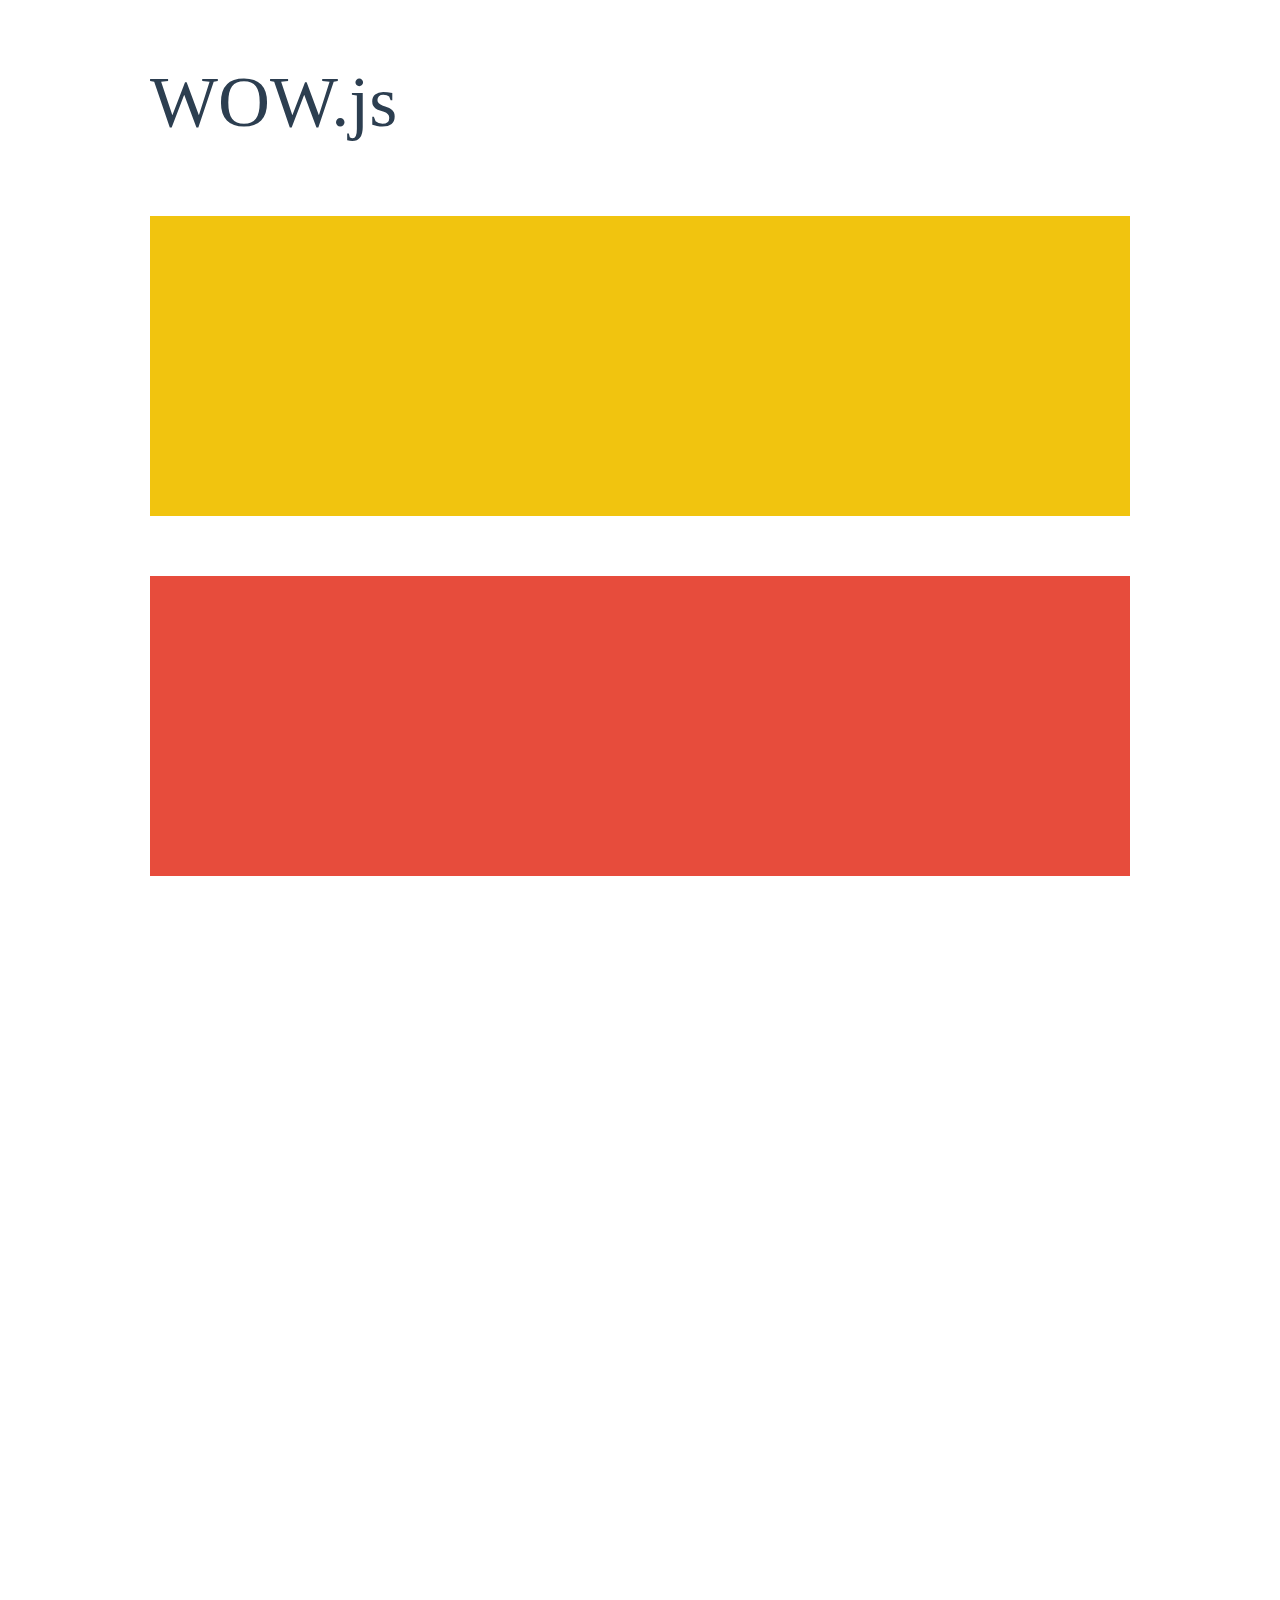
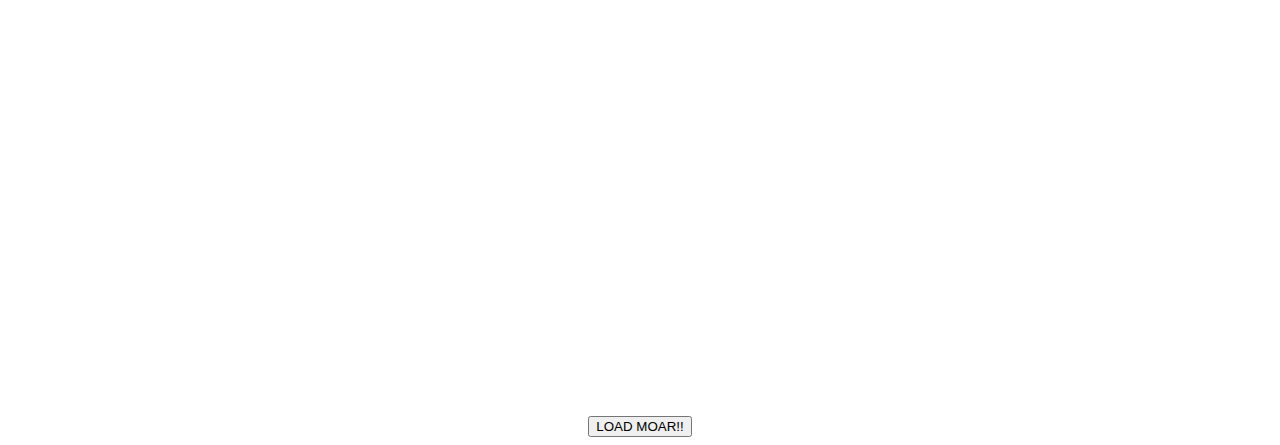
<file: shivam portfolio/shivam portfolio/lib/WOW-master/WOW-master/demo.html>
<!doctype html>

<html lang="en">
<head>
  <meta charset="utf-8">
  <title>WOW</title>
  <link rel="stylesheet" href="css/libs/animate.css">
  <link rel="stylesheet" href="css/site.css">
  <style>
    .wow:first-child {
      visibility: hidden;
    }
  </style>
  <!--[if IE]>
    <script src="http://html5shiv.googlecode.com/svn/trunk/html5.js"></script>
  <![endif]-->
</head>

<body>
  <div id="container">
    <header>
      <h1>WOW.js</h1>
    </header>
    <div id="main">
      <section class="wow fadeInDown" style="background-color: #f1c40f;"></section>
      <section class="wow pulse" style="background-color: #e74c3c;" data-wow-iteration="infinite" data-wow-duration="1500ms"></section>
      <section class="section--purple wow slideInRight" data-wow-delay="2s"></section>
      <section class="section--blue wow bounceInLeft" data-wow-offset="300"></section>
      <section class="section--green wow slideInLeft" data-wow-duration="4s"></section>
      <button id="moar">LOAD MOAR!!</button>
    </div>
  </div>
  <script src="dist/wow.js"></script>
  <script>
    wow = new WOW(
      {
        animateClass: 'animated',
        offset:       100,
        callback:     function(box) {
          console.log("WOW: animating <" + box.tagName.toLowerCase() + ">")
        }
      }
    );
    wow.init();
    document.getElementById('moar').onclick = function() {
      var section = document.createElement('section');
      section.className = 'section--purple wow fadeInDown';
      this.parentNode.insertBefore(section, this);
    };
  </script>
</body>
</html>
</file>
<file: shivam portfolio/shivam portfolio/css/style-orange.css>
/*======================================
//--//-->   STYLES GENERALES
======================================*/

body {
  background-color: #f5f5f5;
  color: #4e4e4e;
}

h1,
h2,
h3,
h4,
h5,
h6 {
  color: #1e1e1e;
}

a {
  color: #1e1e1e;
  transition: all 0.5s ease-in-out;
}

a:hover {
  color: #f0642d;
  text-decoration: none;
  transition: all 0.5s ease-in-out;
}

.p-r {
  position: relative;
}

.color-a {
  color: #f0642d;
}

.color-d {
  color: #f5f5f5;
}

.color-text-a {
  color: #4e4e4e;
}

.box-shadow,
.paralax-mf,
.service-box,
.work-box,
.card-blog {
  box-shadow: 0 13px 8px -10px rgba(0, 0, 0, 0.1);
}

.box-shadow-a,
.button:hover {
  box-shadow: 0 0 0 4px #faded3;
}

.display-5 {
  font-size: 2.5rem;
  font-weight: 300;
  line-height: 1.1;
}

.display-6 {
  font-size: 2rem;
  font-weight: 300;
  line-height: 1.1;
}

.avatar {
  width: 32px;
  height: 32px;
  margin-right: 4px;
  overflow: hidden;
}

.bg-image {
  background-repeat: no-repeat;
  background-attachment: fixed;
  background-size: cover;
  background-position: center center;
}

.overlay-mf {
  background-color: #f0642d;
}

.overlay-mf {
  position: absolute;
  top: 0;
  left: 0px;
  padding: 0;
  height: 100%;
  width: 100%;
  opacity: .7;
}

.paralax-mf {
  position: relative;
  padding: 8rem 0;
}

.display-table {
  width: 100%;
  height: 100%;
  display: table;
}

.table-cell {
  display: table-cell;
  vertical-align: middle;
}

/*--/ Sections /--*/

.sect-4 {
  padding: 4rem 0;
}

.sect-pt4 {
  padding-top: 4rem;
}

.sect-mt4 {
  margin-top: 4rem;
}

/*--/ Title s /--*/

.title-s {
  font-weight: 600;
  color: #1e1e1e;
  font-size: 1.1rem;
}

/*--/ Title A /--*/

.title-box {
  margin-bottom: 4rem;
}

.title-a {
  font-size: 3rem;
  font-weight: bold;
  text-transform: uppercase;
}

.subtitle-a {
  color: #4e4e4e;
}

.line-mf {
  width: 40px;
  height: 5px;
  background-color: #f0642d;
  margin: 0 auto;
}

/*--/ Title Left /--*/

.title-box-2 {
  margin-bottom: 3rem;
}

.title-left {
  font-size: 2rem;
  position: relative;
}

.title-left:before {
  content: '';
  position: absolute;
  height: 3px;
  background-color: #f0642d;
  width: 100px;
  bottom: -12px;
}

/*------/ Box /------*/

.box-pl2 {
  padding-left: 2rem;
}

.box-shadow-full {
  padding: 3rem 1.25rem;
  position: relative;
  background-color: #fff;
  margin-bottom: 3rem;
  z-index: 2;
  box-shadow: 0 1px 1px 0 rgba(0, 0, 0, 0.06), 0 2px 5px 0 rgba(0, 0, 0, 0.2);
}

/*------/ Socials /------*/

.socials {
  padding: 1.5rem 0;
}

.socials ul li {
  display: inline-block;
}

.socials .ico-circle {
  height: 40px;
  width: 40px;
  font-size: 1.7rem;
  border-radius: 50%;
  line-height: 1.4;
  margin: 0 15px 0 0;
  box-shadow: 0 0 0 3px #f0642d;
  transition: all 500ms ease;
}

.socials .ico-circle:hover {
  background-color: #f0642d;
  color: #fff;
  box-shadow: 0 0 0 3px #faded3;
  transition: all 500ms ease;
}

/*------/ Ul resect /------*/

.ul-resect,
.socials ul,
.list-ico,
.blog-wrapper .post-meta ul,
.box-comments .list-comments,
.widget-sidebar .list-sidebar,
.widget-tags ul {
  list-style: none;
  padding-left: 0;
  margin-bottom: 0;
}

.list-ico {
  line-height: 2;
}

.list-ico span {
  color: #f0642d;
  margin-right: 10px;
}

/*------/ Ico Circle /------*/

.ico-circle {
  height: 100px;
  width: 100px;
  font-size: 2rem;
  border-radius: 50%;
  line-height: 1.55;
  margin: 0 auto;
  text-align: center;
  box-shadow: 0 0 0 10px #f0642d;
  display: block;
}

/*------/ Owl Carousel /------*/

.owl-theme .owl-dots {
  text-align: center;
  margin-top: 18px;
}

.owl-theme .owl-dots .owl-dot {
  display: inline-block;
}

.owl-theme .owl-dots .owl-dot span {
  width: 18px;
  height: 7px;
  margin: 5px 5px;
  background: #faded3;
  border: 0px solid #faded3;
  display: block;
  transition: all 0.6s ease-in-out;
  cursor: pointer;
}

.owl-theme .owl-dots .owl-dot:hover span {
  background-color: #faded3;
}

.owl-theme .owl-dots .owl-dot.active span {
  background-color: #1B1B1B;
  width: 25px;
}

/*--/ Scrolltop s /--*/

.scrolltop-mf {
  position: relative;
  display: none;
}

.scrolltop-mf span {
  z-index: 999;
  position: fixed;
  width: 42px;
  height: 42px;
  background-color: #f0642d;
  opacity: .7;
  font-size: 1.6rem;
  line-height: 1.5;
  text-align: center;
  color: #fff;
  top: auto;
  left: auto;
  right: 30px;
  bottom: 50px;
  cursor: pointer;
  border-radius: 50%;
}

/* Back to top button */

.back-to-top {
  position: fixed;
  display: none;
  background: #f0642d;
  color: #fff;
  width: 44px;
  height: 44px;
  text-align: center;
  line-height: 1;
  font-size: 16px;
  border-radius: 50%;
  right: 15px;
  bottom: 15px;
  transition: background 0.5s;
  z-index: 11;
}

.back-to-top i {
  padding-top: 12px;
  color: #fff;
}

/* Prelaoder */

#preloader {
  position: fixed;
  top: 0;
  left: 0;
  right: 0;
  bottom: 0;
  z-index: 9999;
  overflow: hidden;
  background: #fff;
}

#preloader:before {
  content: "";
  position: fixed;
  top: calc(50% - 30px);
  left: calc(50% - 30px);
  border: 6px solid #f2f2f2;
  border-top: 6px solid #f0642d;
  border-radius: 50%;
  width: 60px;
  height: 60px;
  -webkit-animation: animate-preloader 1s linear infinite;
  animation: animate-preloader 1s linear infinite;
}

@-webkit-keyframes animate-preloader {
  0% {
    -webkit-transform: rotate(0deg);
    transform: rotate(0deg);
  }

  100% {
    -webkit-transform: rotate(360deg);
    transform: rotate(360deg);
  }
}

@keyframes animate-preloader {
  0% {
    -webkit-transform: rotate(0deg);
    transform: rotate(0deg);
  }

  100% {
    -webkit-transform: rotate(360deg);
    transform: rotate(360deg);
  }
}

/*======================================
//--//-->   NAVBAR
======================================*/

.navbar-b {
  transition: all .5s ease-in-out;
  background-color: transparent;
  padding-top: 1.563rem;
  padding-bottom: 1.563rem;
}

.navbar-b.navbar-reduce {
  box-shadow: 0px 6px 9px 0px rgba(0, 0, 0, 0.06);
}

.navbar-b.navbar-trans .nav-item,
.navbar-b.navbar-reduce .nav-item {
  position: relative;
  padding-right: 10px;
  padding-left: 0;
}

.navbar-b.navbar-trans .nav-link,
.navbar-b.navbar-reduce .nav-link {
  color: #fff;
  text-transform: uppercase;
  font-weight: 600;
}

.navbar-b.navbar-trans .nav-link:before,
.navbar-b.navbar-reduce .nav-link:before {
  content: '';
  position: absolute;
  margin-left: 0px;
  width: 0%;
  bottom: 0;
  left: 0;
  height: 2px;
  transition: all 500ms ease;
}

.navbar-b.navbar-trans .nav-link:hover,
.navbar-b.navbar-reduce .nav-link:hover {
  color: #1B1B1B;
}

.navbar-b.navbar-trans .nav-link:hover:before,
.navbar-b.navbar-reduce .nav-link:hover:before {
  width: 35px;
}

.navbar-b.navbar-trans .show > .nav-link:before,
.navbar-b.navbar-trans .active > .nav-link:before,
.navbar-b.navbar-trans .nav-link.show:before,
.navbar-b.navbar-trans .nav-link.active:before,
.navbar-b.navbar-reduce .show > .nav-link:before,
.navbar-b.navbar-reduce .active > .nav-link:before,
.navbar-b.navbar-reduce .nav-link.show:before,
.navbar-b.navbar-reduce .nav-link.active:before {
  width: 35px;
}

.navbar-b.navbar-trans .nav-link:before {
  background-color: #fff;
}

.navbar-b.navbar-trans .nav-link:hover {
  color: #fff;
}

.navbar-b.navbar-trans .show > .nav-link,
.navbar-b.navbar-trans .active > .nav-link,
.navbar-b.navbar-trans .nav-link.show,
.navbar-b.navbar-trans .nav-link.active {
  color: #fff;
}

.navbar-b.navbar-reduce {
  transition: all .5s ease-in-out;
  background-color: #fff;
  padding-top: 15px;
  padding-bottom: 15px;
}

.navbar-b.navbar-reduce .nav-link {
  color: #f0642d;
}

.navbar-b.navbar-reduce .nav-link:before {
  background-color: #f0642d;
}

.navbar-b.navbar-reduce .nav-link:hover {
  color: #f0642d;
}

.navbar-b.navbar-reduce .show > .nav-link,
.navbar-b.navbar-reduce .active > .nav-link,
.navbar-b.navbar-reduce .nav-link.show,
.navbar-b.navbar-reduce .nav-link.active {
  color: #f0642d;
}

.navbar-b.navbar-reduce .navbar-brand {
  color: #f0642d;
}

.navbar-b.navbar-reduce .navbar-toggler span {
  background-color: #1B1B1B;
}

.navbar-b .navbar-brand {
  color: #fff;
  font-size: 1.6rem;
  font-weight: 600;
}

.navbar-b .navbar-nav .dropdown-item.show .dropdown-menu,
.navbar-b .dropdown.show .dropdown-menu,
.navbar-b .dropdown-btn.show .dropdown-menu {
  -webkit-transform: translate3d(0px, 0px, 0px);
  transform: translate3d(0px, 0px, 0px);
  visibility: visible !important;
}

.navbar-b .dropdown-menu {
  margin: 1.12rem 0 0;
  border-radius: 0;
}

.navbar-b .dropdown-menu .dropdown-item {
  padding: .7rem 1.7rem;
  transition: all 500ms ease;
}

.navbar-b .dropdown-menu .dropdown-item:hover {
  background-color: #f0642d;
  color: #fff;
  transition: all 500ms ease;
}

.navbar-b .dropdown-menu .dropdown-item.active {
  background-color: #f0642d;
}

/*--/ Hamburger Navbar /--*/

.navbar-toggler {
  position: relative;
}

.navbar-toggler:focus,
.navbar-toggler:active {
  outline: 0;
}

.navbar-toggler span {
  display: block;
  background-color: #fff;
  height: 3px;
  width: 25px;
  margin-top: 4px;
  margin-bottom: 4px;
  -webkit-transform: rotate(0deg);
  transform: rotate(0deg);
  left: 0;
  opacity: 1;
}

.navbar-toggler span:nth-child(1),
.navbar-toggler span:nth-child(3) {
  transition: -webkit-transform .35s ease-in-out;
  transition: transform .35s ease-in-out;
  transition: transform .35s ease-in-out, -webkit-transform .35s ease-in-out;
}

.navbar-toggler:not(.collapsed) span:nth-child(1) {
  position: absolute;
  left: 12px;
  top: 10px;
  -webkit-transform: rotate(135deg);
  transform: rotate(135deg);
  opacity: 0.9;
}

.navbar-toggler:not(.collapsed) span:nth-child(2) {
  height: 12px;
  visibility: hidden;
  background-color: transparent;
}

.navbar-toggler:not(.collapsed) span:nth-child(3) {
  position: absolute;
  left: 12px;
  top: 10px;
  -webkit-transform: rotate(-135deg);
  transform: rotate(-135deg);
  opacity: 0.9;
}

/*======================================
//--//-->   INTRO
======================================*/

.intro {
  height: 100vh;
  position: relative;
  color: #fff;
}

.intro .intro-content {
  text-align: center;
  position: absolute;
}

.intro .overlay-intro {
  background-color: rgba(0, 0, 0, 0.6);
  position: absolute;
  top: 0;
  left: 0px;
  padding: 0;
  height: 100%;
  width: 100%;
  opacity: .9;
}

.intro .intro-title {
  color: #fff;
  font-weight: 600;
  font-size: 3rem;
}

.intro .intro-subtitle {
  font-size: 1.5rem;
  font-weight: 300;
}

.intro .text-slider-items {
  display: none;
}

.intro-single {
  height: 350px;
}

.intro-single .intro-content {
  margin-top: 30px;
}

.intro-single .intro-title {
  text-transform: uppercase;
  font-size: 3rem;
}

.intro-single .breadcrumb {
  background-color: transparent;
  color: #f0642d;
}

.intro-single .breadcrumb .breadcrumb-item:before {
  color: #faded3;
}

.intro-single .breadcrumb .breadcrumb-item.active {
  color: #faded3;
}

.intro-single .breadcrumb a {
  color: #fff;
}

/*======================================
//--//-->   ABOUT
======================================*/

.about-mf .box-shadow-full {
  padding-top: 4rem;
  padding-bottom: 4rem;
}

.about-mf .about-img {
  margin-bottom: 2rem;
}

.about-mf .about-img img {
  margin-left: 10px;
}

.skill-mf span {
  color: #4e4e4e;
}

.skill-mf .progress {
  background-color: #faded3;
  margin: .5rem 0 1.2rem 0;
  border-radius: 0;
  height: .7rem;
}

.skill-mf .progress .progress-bar {
  height: .7rem;
  background-color: #f0642d;
}

/*======================================
//--//-->   SERVICES
======================================*/

.service-box {
  background-color: #fff;
  padding: 2.5rem 1.3rem;
  border-radius: 1rem;
  margin-bottom: 3rem;
}

.service-box:hover .ico-circle {
  transition: all 500ms ease;
  color: #fff;
  background-color: #f0642d;
  box-shadow: 0 0 0 10px #faded3;
}

.service-box .service-ico {
  margin-bottom: 1rem;
  color: #1e1e1e;
}

.service-box .ico-circle {
  transition: all 500ms ease;
  font-size: 4rem;
}

.service-box .s-title {
  font-size: 1.4rem;
  text-transform: uppercase;
  text-align: center;
  padding: .4rem 0;
}

.service-box .s-description {
  color: #4e4e4e;
}

/*======================================
//--//-->   COUNTER
======================================*/

.counter-box {
  color: #fff;
  text-align: center;
}

.counter-ico {
  margin-bottom: 1rem;
}

.counter-ico .ico-circle {
  height: 60px;
  width: 60px;
  line-height: 1.8;
  box-shadow: 0 0 0 10px #faded3;
}

.counter-num .counter {
  font-size: 2rem;
  margin-bottom: 0;
}

/*======================================
//--//-->   PORTFOLIO
======================================*/

.work-box {
  margin-bottom: 3rem;
  -webkit-backface-visibility: hidden;
  backface-visibility: hidden;
  background-color: #fff;
}

.work-box:hover img {
  -webkit-transform: scale(1.3);
  transform: scale(1.3);
}

.work-img {
  display: block;
  overflow: hidden;
}

.work-img img {
  transition: all 1s;
}

.work-content {
  padding: 2rem 3% 1rem 4%;
}

.work-content .w-more {
  color: #4e4e4e;
  font-size: .8rem;
}

.work-content .w-more .w-ctegory {
  color: #f0642d;
}

.work-content .w-like {
  font-size: 2.5rem;
  color: #f0642d;
  float: right;
}

.work-content .w-like a {
  color: #f0642d;
}

.work-content .w-like .num-like {
  font-size: .7rem;
}

.w-title {
  font-size: 1.2rem;
}

/*======================================
//--//-->   TESTIMONIALS
======================================*/

.testimonials .owl-carousel .owl-item img {
  width: auto;
}

.testimonial-box {
  color: #fff;
  text-align: center;
}

.testimonial-box .author-test {
  margin-top: 1rem;
}

.testimonial-box .author-test img {
  margin: 0 auto;
}

.testimonial-box .author {
  color: #fff;
  text-transform: uppercase;
  font-weight: 600;
  margin: 1rem 0;
  display: block;
  font-size: 1.4rem;
}

.testimonial-box .comit {
  font-size: 2rem;
  color: #f0642d;
  background-color: #fff;
  width: 52px;
  height: 52px;
  display: block;
  margin: 0 auto;
  border-radius: 50%;
  line-height: 1.6;
}

/*======================================
//--//-->   BLOG
======================================*/

.card-blog .card-body {
  position: relative;
}

.card-blog .card-category-box {
  position: absolute;
  text-align: center;
  top: -16px;
  left: 15px;
  right: 15px;
  line-height: 25px;
  overflow: hidden;
}

.card-blog .card-category {
  display: inline-block;
  color: #fff;
  padding: 0 15px 5px;
  overflow: hidden;
  background-color: #f0642d;
  border-radius: 4px;
}

.card-blog .card-category .category {
  color: #fff;
  display: inline-block;
  text-transform: uppercase;
  font-size: .7rem;
  letter-spacing: .1px;
  margin-bottom: 0;
}

.card-blog .card-title {
  font-size: 1.3rem;
  margin-top: .6rem;
}

.card-blog .card-description {
  color: #4e4e4e;
}

.card-blog .post-author {
  display: inline-block;
}

.card-blog .post-date {
  color: #4e4e4e;
  display: inline-block;
  float: right;
}

/*======================================
//--//-->   BLOG-SINGLE
======================================*/

.post-box,
.form-comments,
.box-comments,
.widget-sidebar {
  padding: 2rem;
  background-color: #fff;
  margin-bottom: 3rem;
}

.blog-wrapper .article-title {
  font-size: 1.5rem;
}

.blog-wrapper .post-meta {
  margin: 1rem 0;
}

.blog-wrapper .post-meta ul {
  border-left: 4px solid #f0642d;
  margin-top: 1rem;
}

.blog-wrapper .post-meta ul li {
  display: inline-block;
  margin-left: 15px;
}

.blog-wrapper .post-meta ul a {
  color: #f0642d;
}

.blog-wrapper .post-meta ul span {
  color: #1e1e1e;
}

.blog-wrapper .blockquote {
  border-left: 4px solid #f0642d;
  padding: 18px;
  font-style: italic;
}

/*------/ Comments /------*/

.box-comments .list-comments li {
  padding-bottom: 40px;
}

.box-comments .list-comments .comment-avatar {
  display: table-cell;
  vertical-align: top;
}

.box-comments .list-comments .comment-avatar img {
  width: 80px;
  height: 80px;
}

.box-comments .list-comments .comment-author {
  font-size: 1.3rem;
}

.box-comments .list-comments .comment-details {
  display: table-cell;
  vertical-align: top;
  padding-left: 25px;
}

.box-comments .list-comments a {
  color: #f0642d;
}

.box-comments .list-comments span {
  color: #1e1e1e;
  font-style: italic;
}

.box-comments .comment-children {
  margin-left: 40px;
}

/*------/ Sidebar /------*/

.widget-sidebar .sidebar-title {
  font-size: 1.6rem;
  font-weight: 600;
  border-left: 5px solid #f0642d;
  padding-left: 15px;
  text-transform: uppercase;
  margin-bottom: 1.5rem;
}

.widget-sidebar .list-sidebar li {
  position: relative;
  padding: 6px 0 6px 24px;
}

.widget-sidebar .list-sidebar li:before {
  position: absolute;
  content: "";
  width: 10px;
  height: 1px;
  left: 0;
  background-color: #f0642d;
  top: 20px;
}

.sidebar-search input {
  background-color: #fff;
  border-radius: 0;
  transition: all 0.5s ease-in-out;
}

.sidebar-search .btn-search {
  background-color: #f0642d;
  border-color: #f0642d;
  border-radius: 0;
  padding-left: 20px;
  padding-right: 20px;
}

.widget-tags ul li {
  display: inline-block;
  background-color: #f0642d;
  padding: .2rem .6rem;
  margin-bottom: .5rem;
  border-radius: 15px;
}

.widget-tags ul li a {
  color: #fff;
}

/*======================================
//--//-->   CONTACT
======================================*/

.footer-paralax {
  padding: 4rem 0 0 0;
}

.contact-mf {
  margin-top: 4rem;
}

/*======================================
//--//-->   FOOTER
======================================*/

footer {
  text-align: center;
  color: #fff;
  padding-bottom: 4rem;
}

footer .copyright {
  margin-bottom: .3rem;
}

footer .credits {
  margin-bottom: 0;
}

footer .credits a {
  color: #fff;
}

/*======================================
//--//-->   CONtaCT FORM
======================================*/

#sendmessage {
  color: #f0642d;
  border: 1px solid #f0642d;
  display: none;
  text-align: center;
  padding: 15px;
  font-weight: 600;
  margin-bottom: 15px;
}

#errormessage {
  color: red;
  display: none;
  border: 1px solid red;
  text-align: center;
  padding: 15px;
  font-weight: 600;
  margin-bottom: 15px;
}

#sendmessage.show,
#errormessage.show,
.show {
  display: block;
}

.validation {
  color: red;
  display: none;
  margin: 0 0 20px;
  font-weight: 400;
  font-size: 13px;
}

/*======================================
//--//-->   BUTTON
======================================*/

.button {
  display: inline-block;
  padding: .3rem .6rem;
  text-align: center;
  vertical-align: middle;
  -webkit-user-select: none;
  -moz-user-select: none;
  -ms-user-select: none;
  user-select: none;
  font-size: 1rem;
  border-radius: .3rem;
  border: 1px solid transparent;
  transition: all 500ms ease;
  cursor: pointer;
}

.button:focus {
  outline: 0;
}

.button:hover {
  background-color: #db4a10;
  color: #fff;
  transition: all 500ms ease;
}

.button-a {
  background-color: #f0642d;
  color: #fff;
  border-color: #faded3;
}

.button-big {
  padding: .9rem 2.3rem;
  font-size: 1.2rem;
}

.button-rouded {
  border-radius: 5rem;
}

.btn-lg {
  padding: .5rem 1rem;
  font-size: 1.25rem;
  line-height: 1.5;
  border-radius: .3rem;
}

@media (min-width: 577px) {
  .counter-box {
    margin-bottom: 1.8rem;
  }
}

@media (min-width: 767px) {
  .about-mf .box-pl2 {
    margin-top: 3rem;
    padding-left: 0rem;
  }

  .card-blog {
    margin-bottom: 3rem;
  }

  .contact-mf .box-pl2 {
    margin-top: 3rem;
    padding-left: 0rem;
  }
}

@media (min-width: 768px) {
  .box-shadow-full {
    padding: 3rem;
  }

  .navbar-b.navbar-trans .nav-item,
  .navbar-b.navbar-reduce .nav-item {
    padding-left: 10px;
  }

  .navbar-b.navbar-trans .nav-link:before,
  .navbar-b.navbar-reduce .nav-link:before {
    margin-left: 18px;
  }

  .intro .intro-title {
    font-size: 4.5rem;
  }

  .intro .intro-subtitle {
    font-size: 2.5rem;
  }

  .intro-single .intro-title {
    font-size: 3.5rem;
  }

  .testimonial-box .description {
    padding: 0 5rem;
  }

  .post-box,
  .form-comments,
  .box-comments,
  .widget-sidebar {
    padding: 3rem;
  }

  .blog-wrapper .article-title {
    font-size: 1.9rem;
  }

  .box-comments .list-comments .comment-author {
    font-size: 1.5rem;
  }
}

@media (min-width: 992px) {
  .testimonial-box .description {
    padding: 0 8rem;
  }
}

@media (min-width: 1200px) {
  .testimonial-box .description {
    padding: 0 13rem;
  }
}

@media (max-width: 768px) {
  .back-to-top {
    bottom: 15px;
  }
}
</file>
<file: shivam portfolio/shivam portfolio/lib/WOW-master/WOW-master/css/site.css>
h1 {
  font-size:     72px;
  line-height:   1.5;
  color: #2c3e50;
  font-weight:   100;
}

#container {
  width:  980px;
  margin: 0 auto;
}

section {
  height: 300px;
  margin: 60px 0;
}

.section--purple {
  background-color: #9b59b6;
}

.section--blue {
  background-color: #3498db;
}

.section--green {
  background-color: #2ecc71;
}

#main {
  text-align: center;
}

#more {
  margin: 20px auto 48px;
}
</file>
